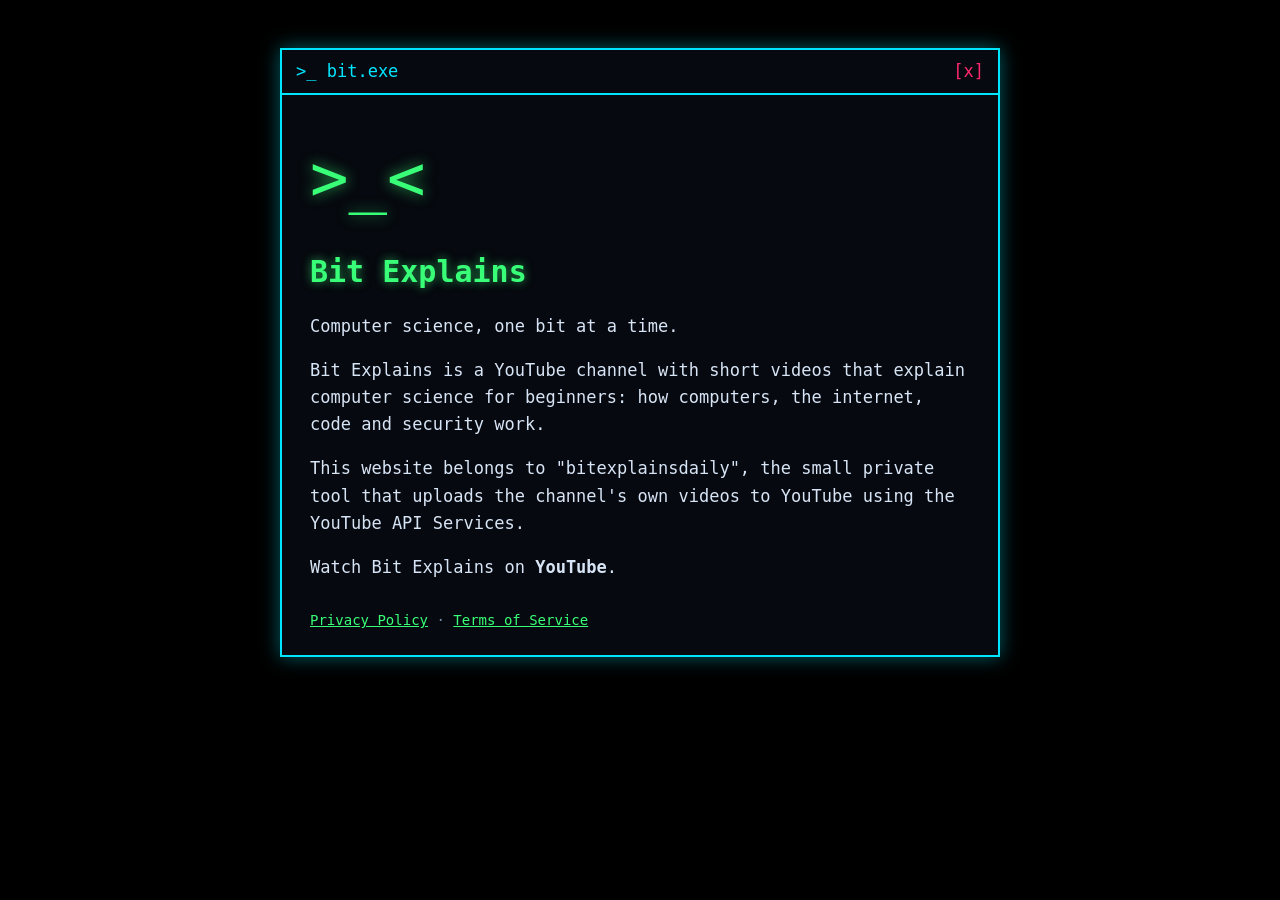
<file: index.html>
<!DOCTYPE html>
<html lang="en">
<head>
<meta charset="utf-8">
<meta name="viewport" content="width=device-width, initial-scale=1">
<title>Bit Explains</title>
<link rel="stylesheet" href="style.css">
</head>
<body>
<main>
  <div class="win">
    <div class="bar"><span>&gt;_ bit.exe</span><span>[x]</span></div>
    <div class="body">
      <div class="face">&gt;_&lt;</div>
      <h1>Bit Explains</h1>
      <p>Computer science, one bit at a time.</p>
      <p>Bit Explains is a YouTube channel with short videos that explain computer science
         for beginners: how computers, the internet, code and security work.</p>
      <p>This website belongs to "bitexplainsdaily", the small private tool that uploads the channel's
         own videos to YouTube using the YouTube API Services.</p>
      <p>Watch Bit Explains on <strong>YouTube</strong>.</p>
      <footer><a href="privacy.html">Privacy Policy</a> &middot; <a href="terms.html">Terms of Service</a></footer>
    </div>
  </div>
</main>
</body>
</html>
</file>
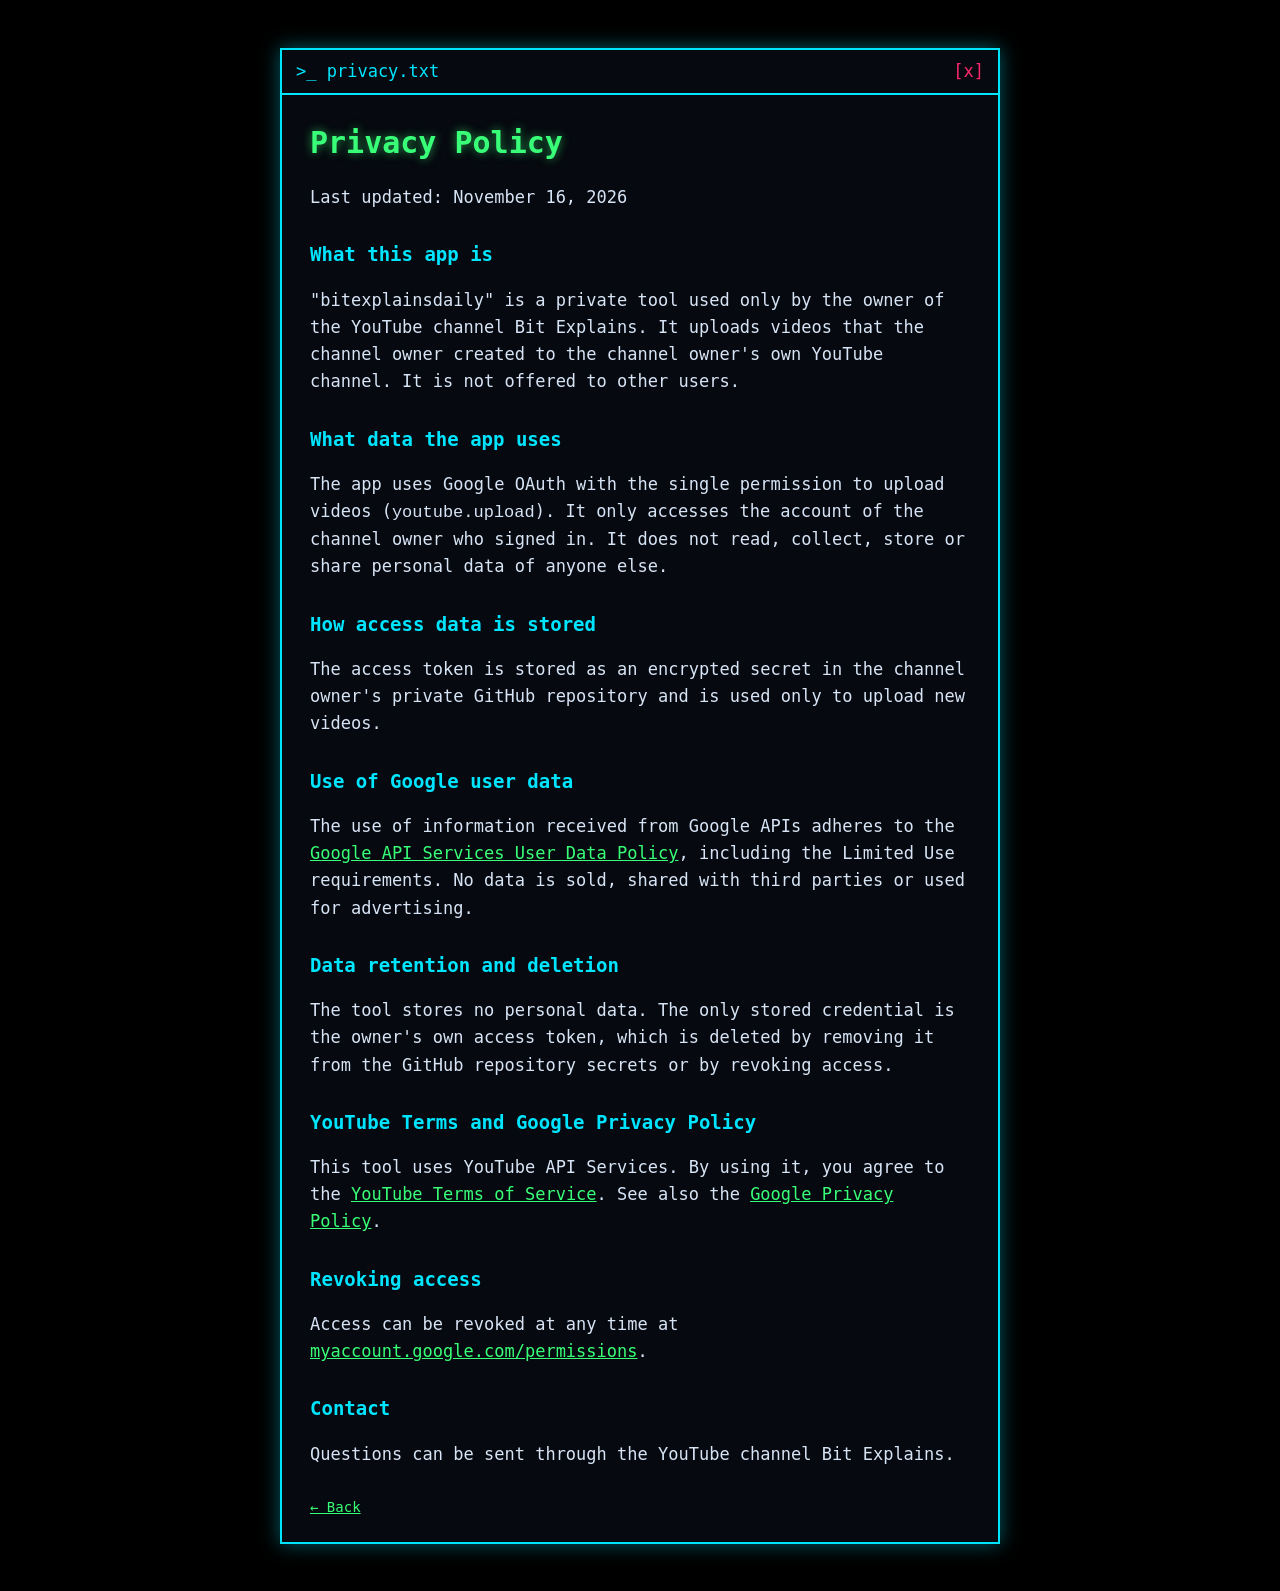
<file: privacy.html>
<!DOCTYPE html>
<html lang="en">
<head>
<meta charset="utf-8">
<meta name="viewport" content="width=device-width, initial-scale=1">
<title>Privacy Policy – Bit Explains</title>
<link rel="stylesheet" href="style.css">
</head>
<body>
<main>
  <div class="win">
    <div class="bar"><span>&gt;_ privacy.txt</span><span>[x]</span></div>
    <div class="body">
      <h1>Privacy Policy</h1>
      <p>Last updated: November 16, 2026</p>

      <h2>What this app is</h2>
      <p>"bitexplainsdaily" is a private tool used only by the owner of the YouTube channel
         Bit Explains. It uploads videos that the channel owner created to the channel owner's
         own YouTube channel. It is not offered to other users.</p>

      <h2>What data the app uses</h2>
      <p>The app uses Google OAuth with the single permission to upload videos
         (<code>youtube.upload</code>). It only accesses the account of the channel owner who
         signed in. It does not read, collect, store or share personal data of anyone else.</p>

      <h2>How access data is stored</h2>
      <p>The access token is stored as an encrypted secret in the channel owner's private
         GitHub repository and is used only to upload new videos.</p>

      <h2>Use of Google user data</h2>
      <p>The use of information received from Google APIs adheres to the
         <a href="https://developers.google.com/terms/api-services-user-data-policy">Google API
         Services User Data Policy</a>, including the Limited Use requirements. No data is sold,
         shared with third parties or used for advertising.</p>

      <h2>Data retention and deletion</h2>
      <p>The tool stores no personal data. The only stored credential is the owner's own access token,
         which is deleted by removing it from the GitHub repository secrets or by revoking access.</p>

      <h2>YouTube Terms and Google Privacy Policy</h2>
      <p>This tool uses YouTube API Services. By using it, you agree to the
         <a href="https://www.youtube.com/t/terms">YouTube Terms of Service</a>. See also the
         <a href="https://policies.google.com/privacy">Google Privacy Policy</a>.</p>

      <h2>Revoking access</h2>
      <p>Access can be revoked at any time at
         <a href="https://myaccount.google.com/permissions">myaccount.google.com/permissions</a>.</p>

      <h2>Contact</h2>
      <p>Questions can be sent through the YouTube channel Bit Explains.</p>

      <footer><a href="index.html">&larr; Back</a></footer>
    </div>
  </div>
</main>
</body>
</html>
</file>
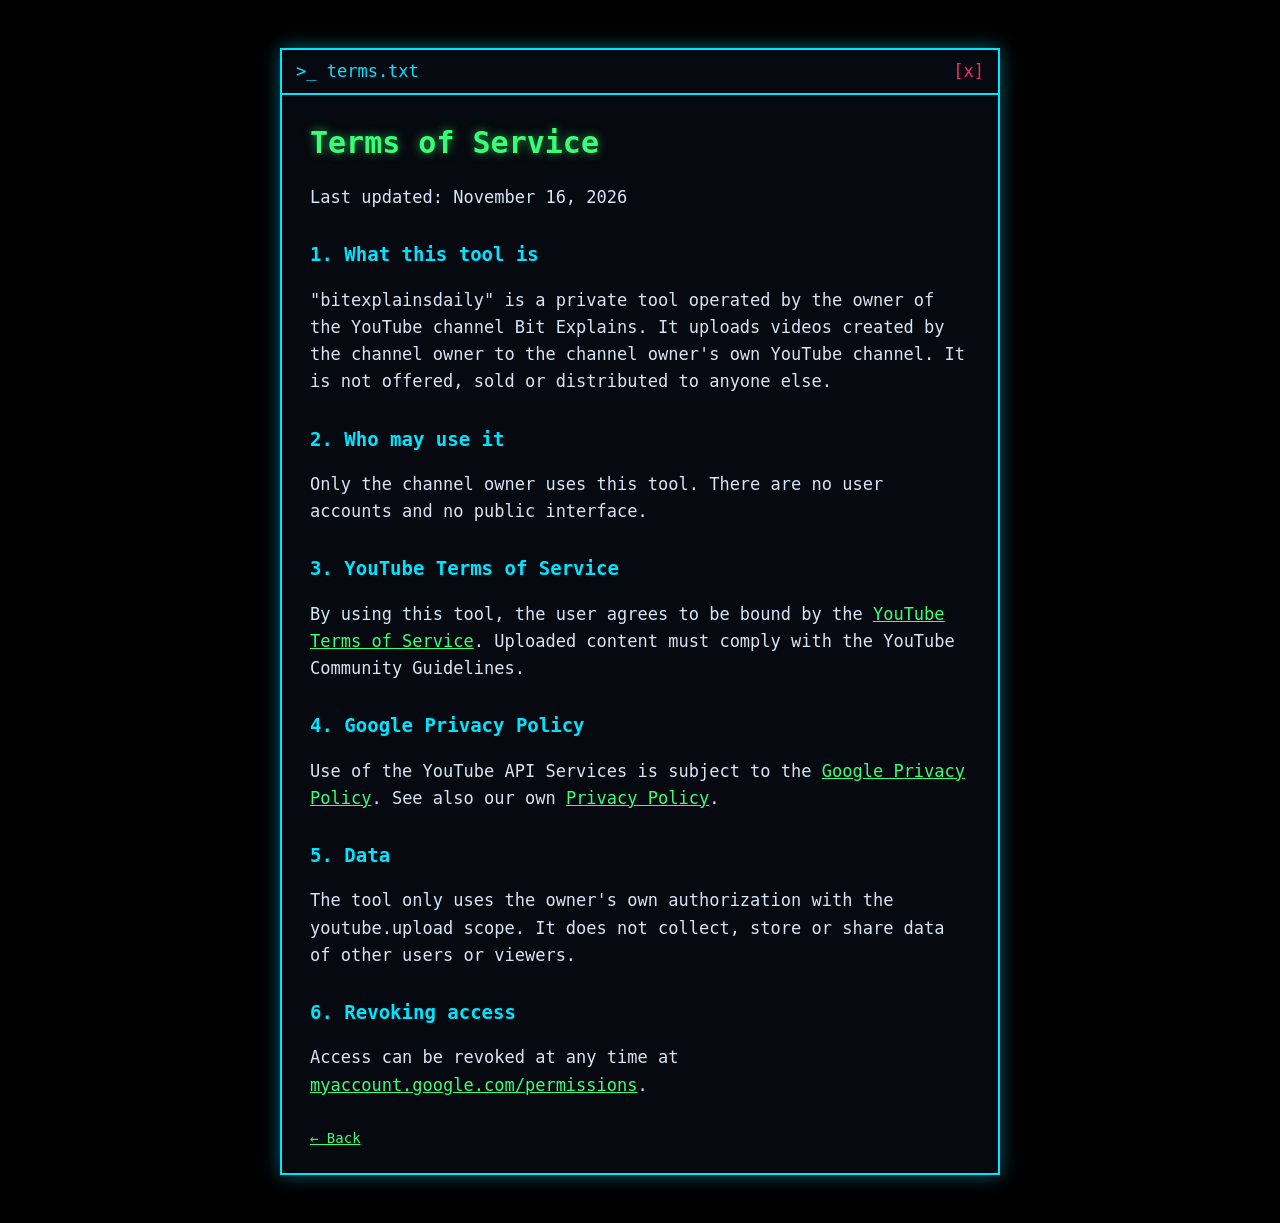
<file: terms.html>
<!DOCTYPE html>
<html lang="en">
<head>
<meta charset="utf-8">
<meta name="viewport" content="width=device-width, initial-scale=1">
<title>Terms of Service – Bit Explains</title>
<link rel="stylesheet" href="style.css">
</head>
<body>
<main>
  <div class="win">
    <div class="bar"><span>&gt;_ terms.txt</span><span>[x]</span></div>
    <div class="body">
      <h1>Terms of Service</h1>
      <p>Last updated: November 16, 2026</p>
      <h2>1. What this tool is</h2>
      <p>"bitexplainsdaily" is a private tool operated by the owner of the YouTube channel Bit Explains.
         It uploads videos created by the channel owner to the channel owner's own YouTube channel.
         It is not offered, sold or distributed to anyone else.</p>
      <h2>2. Who may use it</h2>
      <p>Only the channel owner uses this tool. There are no user accounts and no public interface.</p>
      <h2>3. YouTube Terms of Service</h2>
      <p>By using this tool, the user agrees to be bound by the
         <a href="https://www.youtube.com/t/terms">YouTube Terms of Service</a>.
         Uploaded content must comply with the YouTube Community Guidelines.</p>
      <h2>4. Google Privacy Policy</h2>
      <p>Use of the YouTube API Services is subject to the
         <a href="https://policies.google.com/privacy">Google Privacy Policy</a>.
         See also our own <a href="privacy.html">Privacy Policy</a>.</p>
      <h2>5. Data</h2>
      <p>The tool only uses the owner's own authorization with the youtube.upload scope. It does not collect,
         store or share data of other users or viewers.</p>
      <h2>6. Revoking access</h2>
      <p>Access can be revoked at any time at
         <a href="https://myaccount.google.com/permissions">myaccount.google.com/permissions</a>.</p>
      <footer><a href="index.html">&larr; Back</a></footer>
    </div>
  </div>
</main>
</body>
</html>
</file>
<file: style.css>
body{margin:0;background:#000;color:#d7e4f5;font:17px/1.6 "DejaVu Sans Mono",Consolas,Menlo,monospace}
main{max-width:720px;margin:0 auto;padding:48px 20px}
.win{border:2px solid #00e5ff;box-shadow:0 0 18px #00e5ff66;background:#06090f}
.bar{display:flex;justify-content:space-between;padding:8px 14px;border-bottom:2px solid #00e5ff;color:#00e5ff}
.bar span:last-child{color:#ff286e}
.body{padding:24px 28px}
h1{color:#39ff78;text-shadow:0 0 10px #39ff7899;font-size:30px;margin:0 0 8px}
h2{color:#00e5ff;font-size:19px;margin:28px 0 6px}
a{color:#39ff78}
.face{font-size:64px;color:#39ff78;text-shadow:0 0 14px #39ff78aa;margin:8px 0 18px}
footer{margin-top:28px;font-size:14px;color:#7888a0}
</file>
